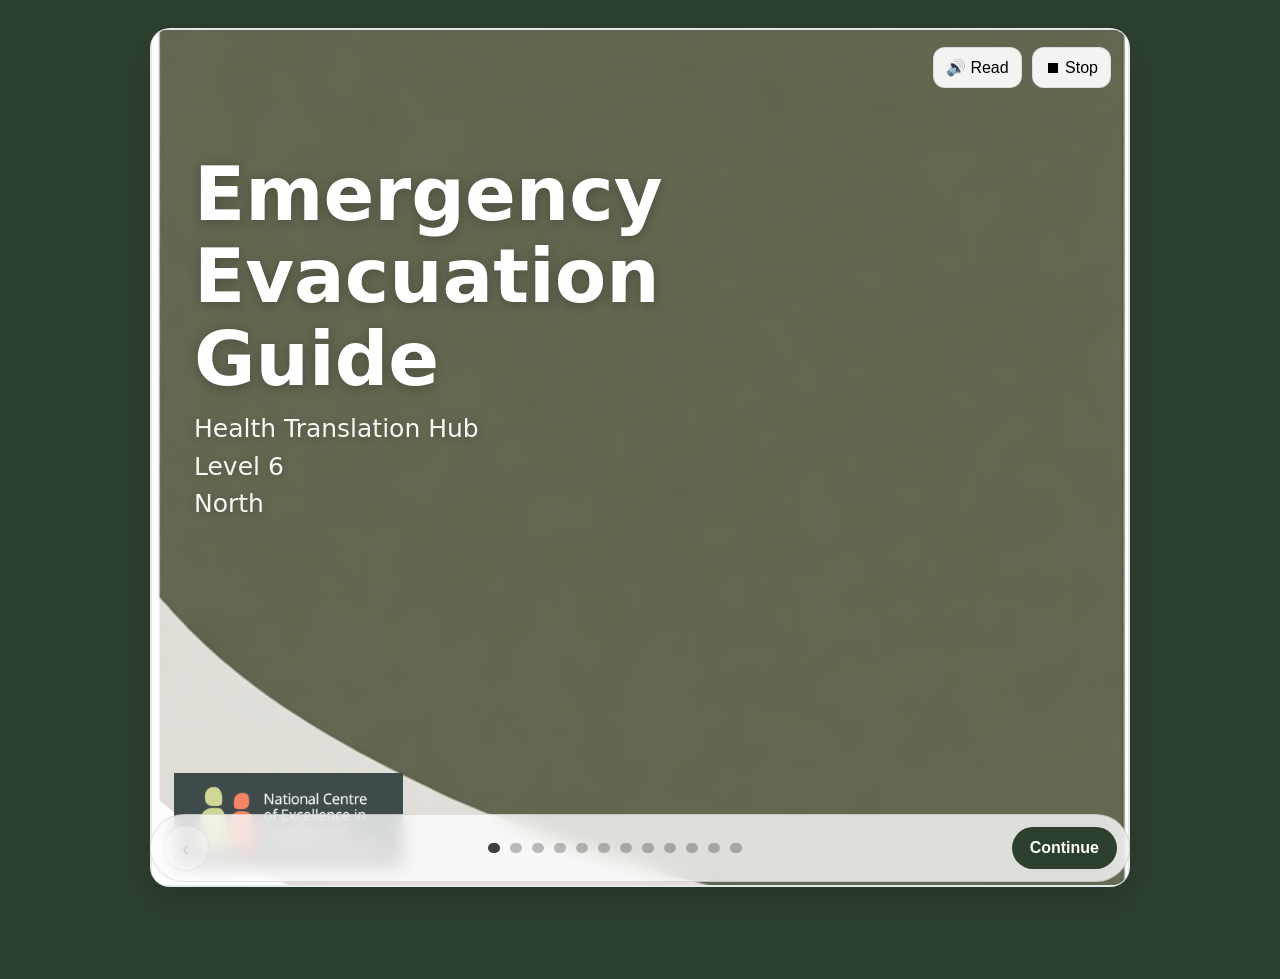
<file: index.html>
<!doctype html>
<html lang="en">
<head>
  <meta charset="utf-8" />
  <meta name="viewport" content="width=device-width,initial-scale=1" />
  <title>Emergency Exit Plan</title>
  <link rel="stylesheet" href="styles.css" />
</head>
<body>
  <main id="app" aria-live="polite"></main>
  <script src="script.js"></script>
</body>
</html>
</file>
<file: styles.css>
/* NSW-style training module look (static, GitHub Pages friendly)
   Palette taken from your current app: navy / teal / pink
*/

:root{
  --navy: #2d3f2e;
  --teal: #6c7659;
  --pink: #d6d1c7;

  --card: #ffffff;
  --text: #12212b;
  --muted: rgba(18,33,43,0.75);
  --border: rgba(18,33,43,0.10);
}

*{ box-sizing:border-box; }
html,body{ height:100%; }
body{
  margin:0;
  font-family: system-ui, -apple-system, Segoe UI, Roboto, Arial, sans-serif;
  color: var(--text);
}

/* Full-screen solid background */
.screen{
  min-height: 100vh;
  display: grid;
  place-items: center;
  padding: 28px 16px 92px; /* leave room for bottom nav */
  background: var(--bg, var(--navy));
}

.top-illustration{
  width:100%;
  max-height:180px;
  object-fit:contain;
  margin-bottom:20px;
}

.point-box{
  background:#f5f7fb;
  border-radius:12px;
  padding:22px;
  font-size:22px;
  line-height:1.6;
  margin-top:14px;
  text-align: center;
}

.point-nav{
  display:flex;
  justify-content:center;
  align-items:center;
  gap:15px;
  margin-top:14px;
}

.point-arrow{
  border:none;
  background:#e6e6e6;
  width:36px;
  height:36px;
  border-radius:50%;
  font-size:20px;
  cursor:pointer;
}

.point-counter{
  font-size:14px;
  opacity:0.7;
}


/* Center white card */
.card{
  width: min(980px, 96vw);
  background: var(--card);
  border: 1px solid var(--border);
  border-radius: 20px;
  box-shadow: 0 14px 34px rgba(0,0,0,0.14);
  overflow: hidden;
}

/* Slide layout inside card */
.slide{
  position: relative;
  padding: 28px 28px 26px;
}

@media (max-width: 640px){
  .slide{ padding: 22px 18px 20px; }
}

/* Header + typography */
.slide-header{ padding-right: 132px; }
.slide-kicker{
  font-size: 18px;
  letter-spacing: 0.08em;
  text-transform: uppercase;
  color: var(--muted);
  margin: 0 0 8px 0;
}
.slide-title{
  font-size: 44px;
  line-height: 1.15;
  margin: 0 0 14px 0;
  color: var(--text);
  font-weight: 750;
}
.slide-body{
  font-size: 30px;
  line-height: 1.55;
  color: var(--text);
}
.slide-body ul{
  margin: 12px 0 0 18px;
  padding: 0;
}
.slide-body li{ margin: 10px 0; }

/* Media block (image/video) */
.slide-media{
  margin-top: 18px;
  border-radius: 14px;
  overflow: hidden;
  border: 1px solid var(--border);
  background: #f6f8fa;
}
.slide-media img{
  display:block;
  width:75%;
  max-width:650px;
  height:auto;
  margin:0 auto;
}

/* Caption text */
.caption{
  max-width: 760px;
  margin: 24px auto 0;
  font-size: 22px;
  line-height: 1.6;
  color: #2b2b2b;
  text-align: center;
}

/* Cover: overlay title/sub on the image */
.cover-slide{ padding: 0; }

.cover-hero{
  position: relative;
  width: 100%;
  border-radius: 14px;
  overflow: hidden;
  border: 1px solid var(--border);
}

.cover-hero-img{
  display:block;
  width:100%;
  max-height:95vh;
  object-fit:cover;
}

.cover-overlay{
  position: absolute;
  left: 42px;
  top: 36%;
  transform: translateY(-50%);
  color: #fff;
  max-width: 70%;
}

.cover-overlay-title{
  margin: 0 0 10px 0;
  font-size: 75px;
  line-height: 1.1;
  font-weight: 850;
  text-shadow: 0 2px 12px rgba(0,0,0,0.25);
}

.cover-overlay-sub{
  font-size: 25px;
  line-height: 1.5;
  opacity: 0.95;
  text-shadow: 0 2px 12px rgba(0,0,0,0.25);
}

.cover-logo{
  position:absolute;
  left: 22px;
  bottom: 18px;
  height: 94px;
  width:auto;
}

/* Mobile */
@media (max-width: 640px){
  .cover-overlay{ left: 22px; top: 34%; max-width: 84%; }
  .cover-overlay-title{ font-size: 34px; }
  .cover-logo{ left: 16px; bottom: 14px; height: 38px; }
}

/* Cover / End slide special layout */
.cover-grid{
  display:grid;
  gap:18px;
}
.cover-title{
  font-size: 40px;
  line-height: 1.08;
  margin: 0;
  font-weight: 800;
}
.cover-sub{
  margin: 8px 0 0 0;
  color: var(--muted);
  font-size: 18px;
  line-height: 1.5;
}
.logo-row{
  display:flex;
  justify-content:flex-end;
  margin-top: 6px;
}
.logo-row img{
  height: 44px;
  width: auto;
  opacity: 0.95;
}

/* TTS buttons */
.tts-topright{
  position: absolute;
  top: 18px;
  right: 18px;
  display: flex;
  gap: 10px;
  z-index: 5;
}
.tts-btn{
  border: 1px solid var(--border);
  background: rgba(255,255,255,0.92);
  padding: 10px 12px;
  border-radius: 12px;
  cursor: pointer;
  font-size: 16px;
}
.tts-btn:active{ transform: translateY(1px); }

/* Tooltip (kept from your current app) */
.tooltip{
  position:relative;
  cursor:help;
  border-bottom:2px dotted rgba(18,33,43,0.55);
}
.tooltip-box{
  position:absolute;
  bottom:120%;
  left:50%;
  transform:translateX(-50%);
  width:240px;
  background:#222;
  color:#fff;
  padding:10px 12px;
  border-radius:10px;
  font-size:16px;
  line-height:1.35;
  text-align:center;
  opacity:0;
  pointer-events:none;
  transition:opacity 0.18s ease;
  z-index:10;
}
.tooltip:hover .tooltip-box{ opacity:1; }

/* Image tooltip variant */
.tooltip-image .tooltip-box{
  width: 220px;
  padding: 8px;
  text-align: center;
}
.tooltip-img{
  width: 100%;
  height: auto;
  border-radius: 6px;
  display: block;
}
.tooltip-caption{
  display:block;
  font-size:14px;
  margin-top:6px;
  color:#ddd;
}

/* Bottom navigation (NSW-style) */
.navbar{
  position: fixed;
  left: 0; right: 0;
  bottom: 18px;
  display: flex;
  justify-content: center;
  z-index: 50;
}
.navbar-inner{
  width: min(980px, 96vw);
  display: grid;
  grid-template-columns: 56px 1fr auto;
  align-items: center;
  gap: 14px;

  background: rgba(255,255,255,0.78);
  backdrop-filter: blur(10px);
  border: 1px solid rgba(0,0,0,0.10);
  border-radius: 999px;
  padding: 10px 12px;
}

.navbtn{
  width: 46px;
  height: 46px;
  border-radius: 999px;
  border: 1px solid rgba(0,0,0,0.14);
  background: rgba(255,255,255,0.92);
  cursor: pointer;
  font-size: 20px;
}
.navbtn:disabled{ opacity: 0.35; cursor: not-allowed; }

.dots{
  display: flex;
  justify-content: center;
  gap: 10px;
}
.dot{
  width: 10px;
  height: 10px;
  border-radius: 999px;
  border: 0;
  cursor: pointer;
  background: rgba(0,0,0,0.25);
}
.dot.is-active{ background: rgba(0,0,0,0.75); }

.continue{
  border: 0;
  cursor: pointer;
  padding: 12px 18px;
  border-radius: 999px;
  font-weight: 700;
  font-size: 16px;
  background: var(--navy);
  color: #fff;
}
.continue:disabled{ opacity: 0.45; cursor: not-allowed; }

/* Point carousel dots (inside Page 2/3/4 cards) */
.point-dots{
  display:flex;
  justify-content:center;
  gap:10px;
  margin-top: 12px;
}
.point-dots .dot{
  width: 10px;
  height: 10px;
  border-radius: 999px;
  border: 0;
  cursor: pointer;
  background: rgba(0,0,0,0.25);
}
.point-dots .dot.is-active{ background: rgba(0,0,0,0.75); }
</file>
